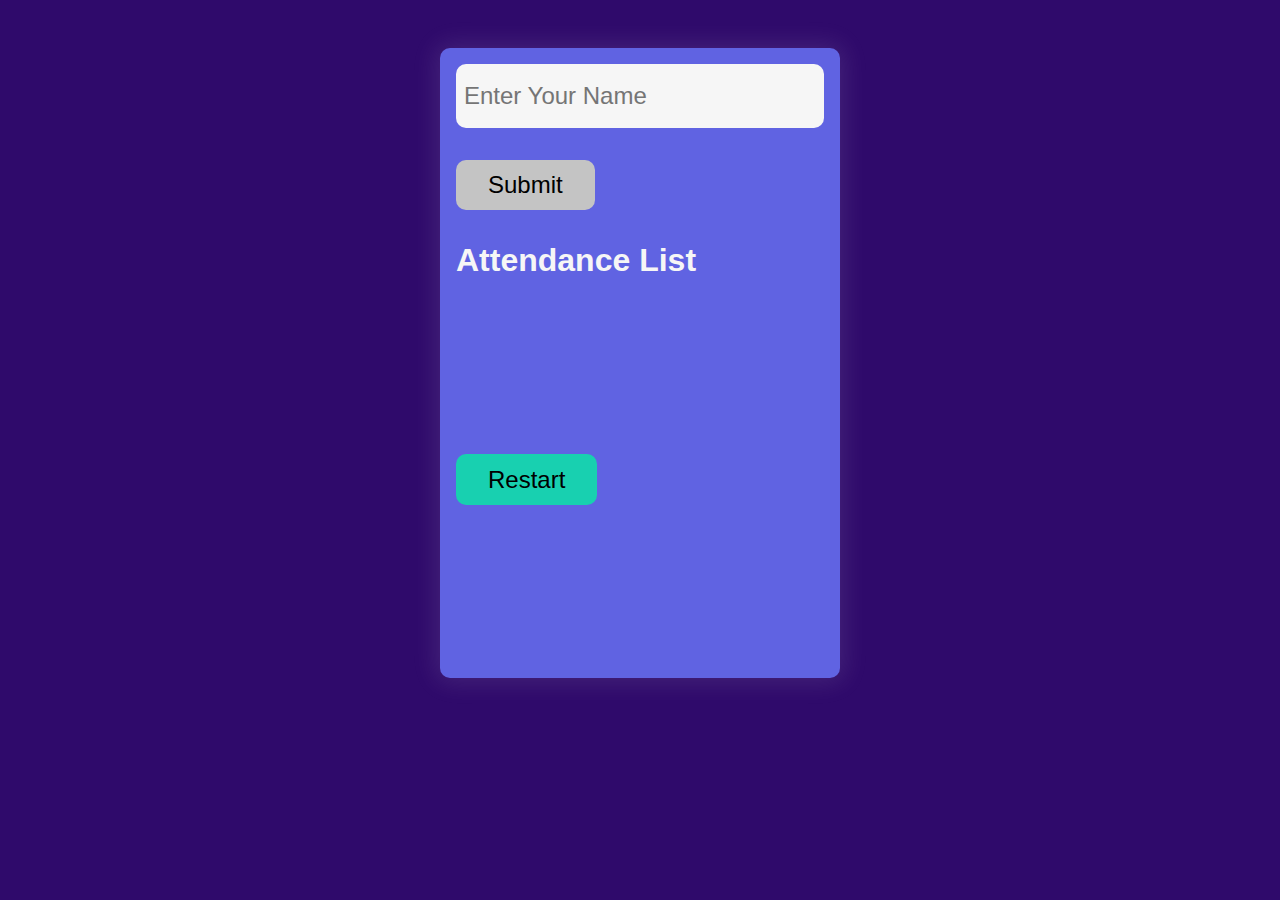
<file: attendance/index.html>
<!DOCTYPE html>

<html lang="en">

<head>

    <meta charset="UTF-8">
    <meta name="viewport" content="width=device-width, initial-scale=1.0">

    <title>Attendance List</title>
    <link rel="stylesheet" href="./styles.css">

</head>

<body>

    <div class="wrapper" id="wrapper">

        <div class="entry">
            <input type="text" placeholder="Enter Your Name" id="userinput" class="userinput">

            <button class="submit" id="submit">Submit</button>
        </div>

        <div class="list-wrapper">
            <h1>Attendance List</h1>

            <ol class="list" id="list"></ol>
        </div>

        <button id="restart" class="restart col">restart</button>

    </div>
    
    <script src="./index.js"></script>
    <!-- <script src="./main.js"></script> -->
</body>

</html>
</file>
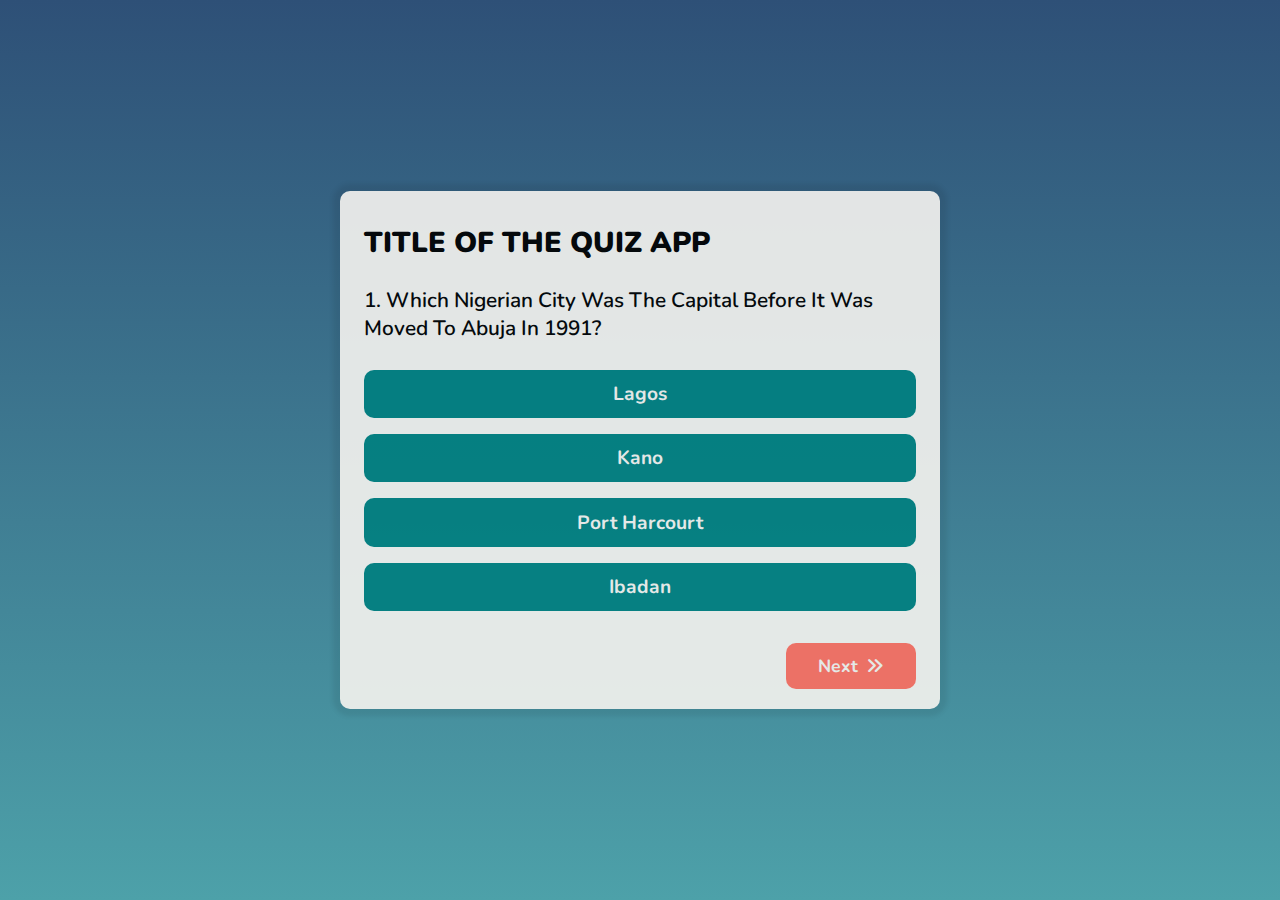
<file: Quiz App/index.html>
<!DOCTYPE html>

<html lang="en">

<head>

    <meta charset="UTF-8">
    <meta name="viewport" content="width=device-width, initial-scale=1.0">

    <title>Quiz App</title>

    <!-- Fav-icon -->
     <link rel="icon" href="./fav-icon.png">

    <!-- Style Sheet -->
    <link rel="stylesheet" href="./styles.css">

    <!-- FontAwesome -->
    <link rel="stylesheet" href="https://cdnjs.cloudflare.com/ajax/libs/font-awesome/6.7.2/css/all.min.css" integrity="sha512-Evv84Mr4kqVGRNSgIGL/F/aIDqQb7xQ2vcrdIwxfjThSH8CSR7PBEakCr51Ck+w+/U6swU2Im1vVX0SVk9ABhg==" crossorigin="anonymous" referrerpolicy="no-referrer" />

    <!-- Nunito Fonts -->
    <link rel="preconnect" href="https://fonts.googleapis.com">
    <link rel="preconnect" href="https://fonts.gstatic.com" crossorigin>
    <link href="https://fonts.googleapis.com/css2?family=Nunito:ital,wght@0,200..1000;1,200..1000&display=swap" rel="stylesheet">

</head>

<body>

    <div class="quiz__wrapper">
        <h1 id="title">title of the quiz app</h1>

        <div class="quiz_question">
            <p id="question"></p>

            <div class="answer_btn" id="answers"></div>
        </div>

        <button id="next">next <i class="fa-solid fa-angles-right"></i></button>
    </div>



    <script src="./index.js"></script>
</body>

</html>
</file>
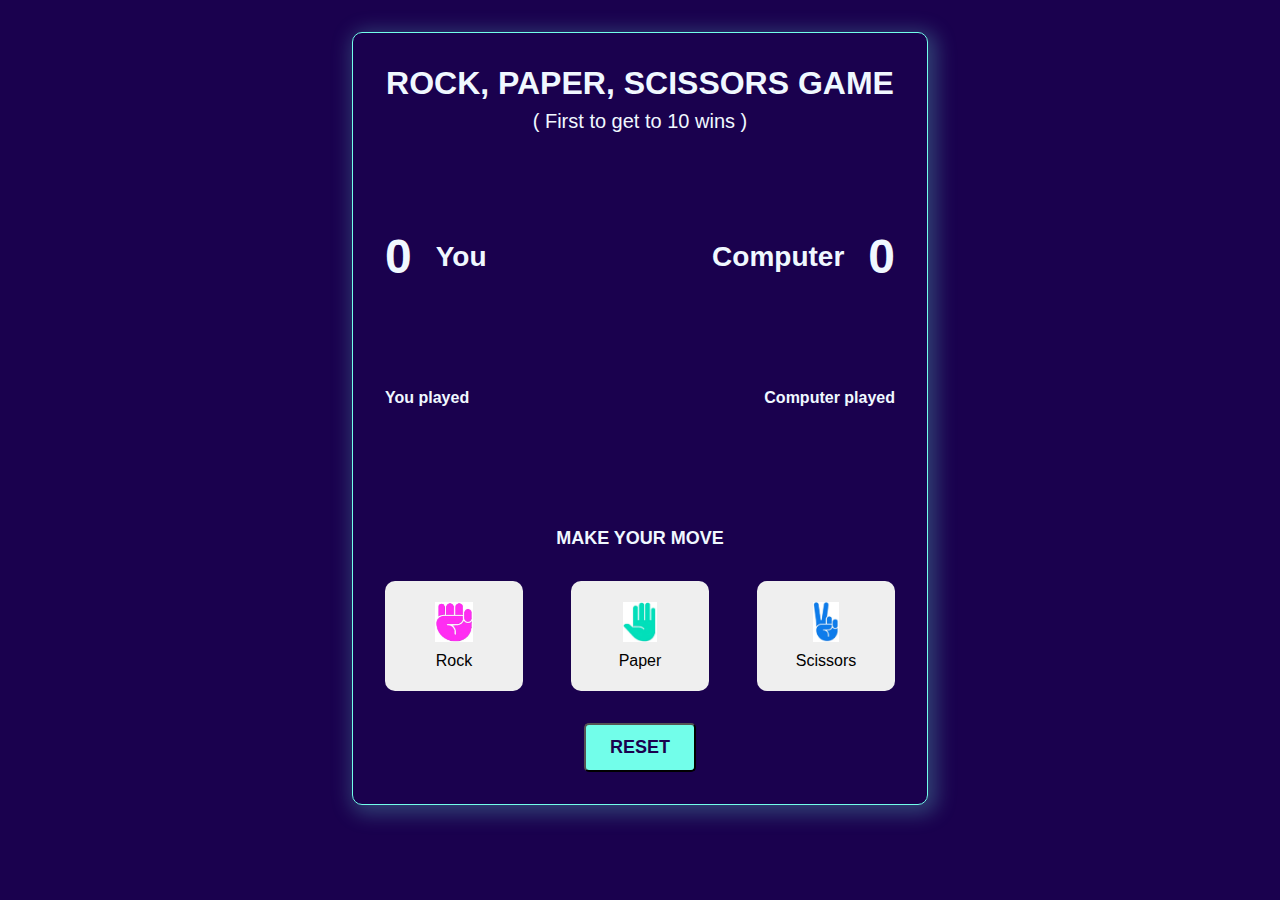
<file: Rock Paper Scissors/index.html>
<!DOCTYPE html>
<html lang="en">
<head>
  <meta charset="UTF-8">
  <meta name="viewport" content="width=device-width, initial-scale=1.0">
  <title>Rock Paper Scissors</title>
  <link rel="stylesheet" href="style.css">

</head>
<body>
  <div class="container">

    <h1>Rock, paper, scissors game</h1>
    <p>( First to get to 10 wins )</p>
    <h2 id="results"></h2>
    
    <div class="playboard">
      <div class="score">
        <div>
          <div class="play_score">
            <h3 id="playerScore">0</h3>
            <p>You</p>
          </div>
        </div>

        <div>
          <div class="play_score">
            <p>Computer</p>
            <h3 id="compScore">0</h3>
          </div>
        </div>
      </div>

      <div class="plays">
        <div class="plays_display">
          <h4>You played</h4>
          <div class="play_icon" >
            <img id="player_icon" alt="">
          </div>
        </div>
  
        <div class="plays_display">
          <div class="play_icon" >
            <img id="comp_icon"  alt="">
          </div>
          <h4 id="compPlay">Computer played</h4>
        </div>
      </div>
      

      <div class="buttons">
        <h3>Make your move</h3>
        <div>
          <button id="rock"><img src="./rock.jpg" alt="">Rock</button>
          <button id="paper"><img src="./paper.jpg" alt="">Paper</button>
          <button id="scissors"><img src="./scissors.jpg" alt="">Scissors</button>
        </div>
        
      </div>
      
      <button id="reset">Reset</button>

    </div>
  </div>

  <script src="./main.js"></script>
</body>
</html>
</file>
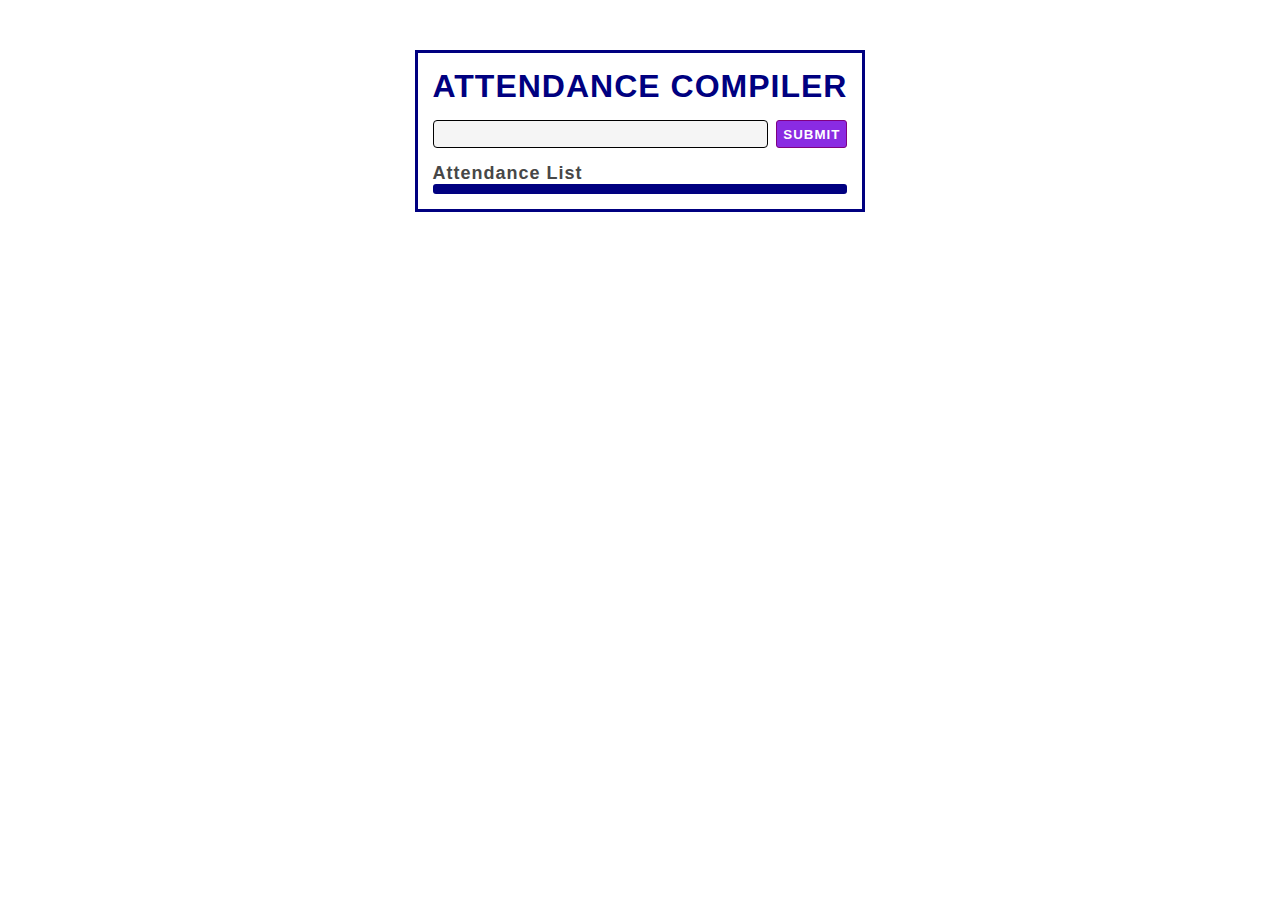
<file: AttendanceP WOSB/attendListWOB.html>
<!DOCTYPE html>
<html lang="en">
<head>
   <meta charset="UTF-8">
   <meta name="viewport" content="width=device-width, initial-scale=1.0">
   <title>Attendance List (Without Sort Button)</title>

   <link rel="stylesheet" href="attendListWB.css">
   <script type="module" src="attendListWOB.js"></script>
</head>
<body>
   
   <section>
      <h1>ATTENDANCE COMPILER</h1>

      <div class="inputBox">
         <input type="text">
         <button>SUBMIT</button>
      </div>

      <div class="nameBox">
         <h2>Attendance List</h2>

         <ol>
            
         </ol>
      </div>
   </section>

</body>
</html>
</file>
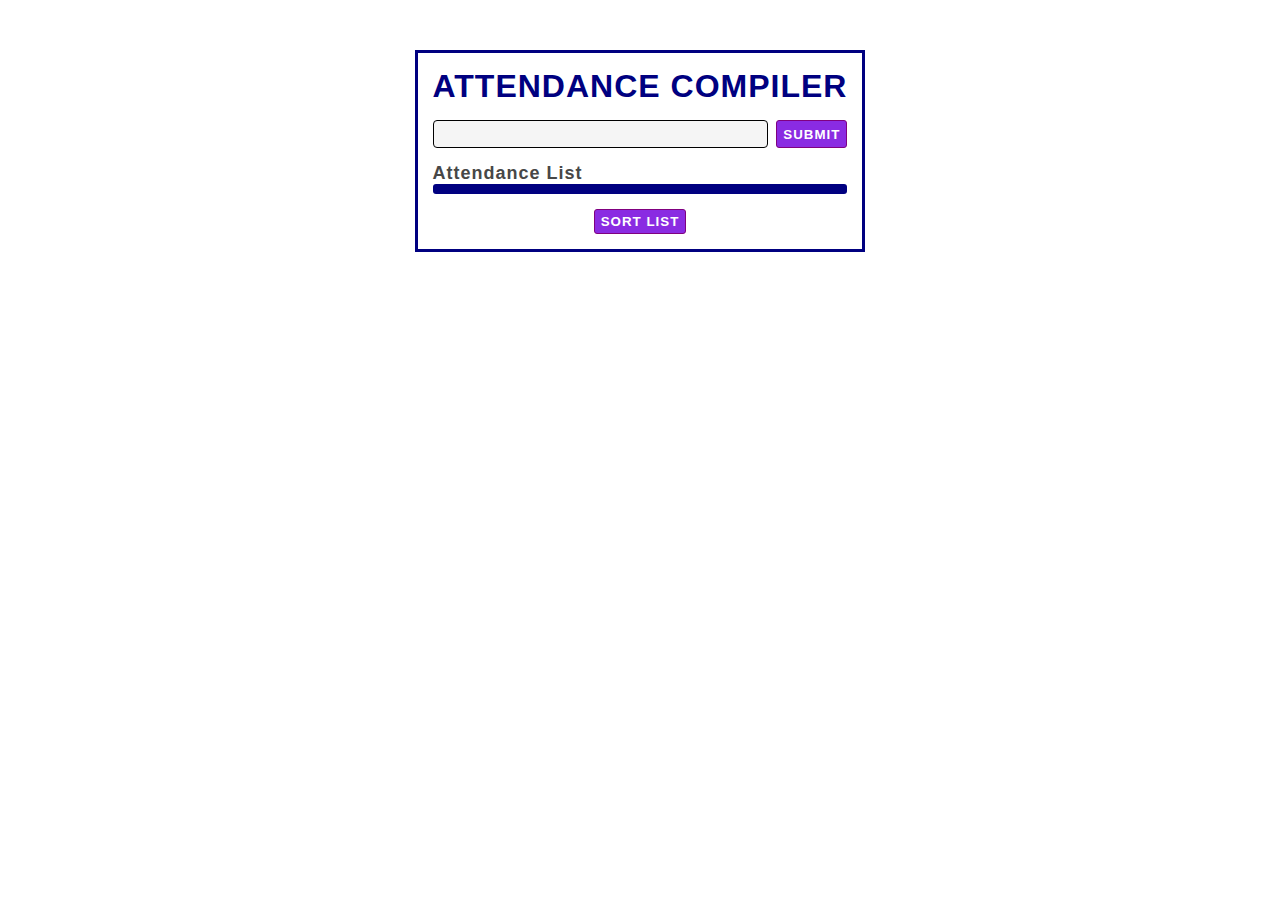
<file: AttendanceP WSB/attendListWB.html>
<!DOCTYPE html>
<html lang="en">
<head>
   <meta charset="UTF-8">
   <meta name="viewport" content="width=device-width, initial-scale=1.0">
   <title>Attendance List (With Sort Button)</title>

   <link rel="stylesheet" href="attendListWB.css">
   <script type="module" src="attendListWB.js"></script>
</head>
<body>
   
   <section>
      <h1>ATTENDANCE COMPILER</h1>

      <div class="inputBox">
         <input type="text">
         <button>SUBMIT</button>
      </div>

      <div class="nameBox">
         <h2>Attendance List</h2>

         <ol>
            
         </ol>
      </div>

      <button>SORT LIST</button>
   </section>

</body>
</html>
</file>
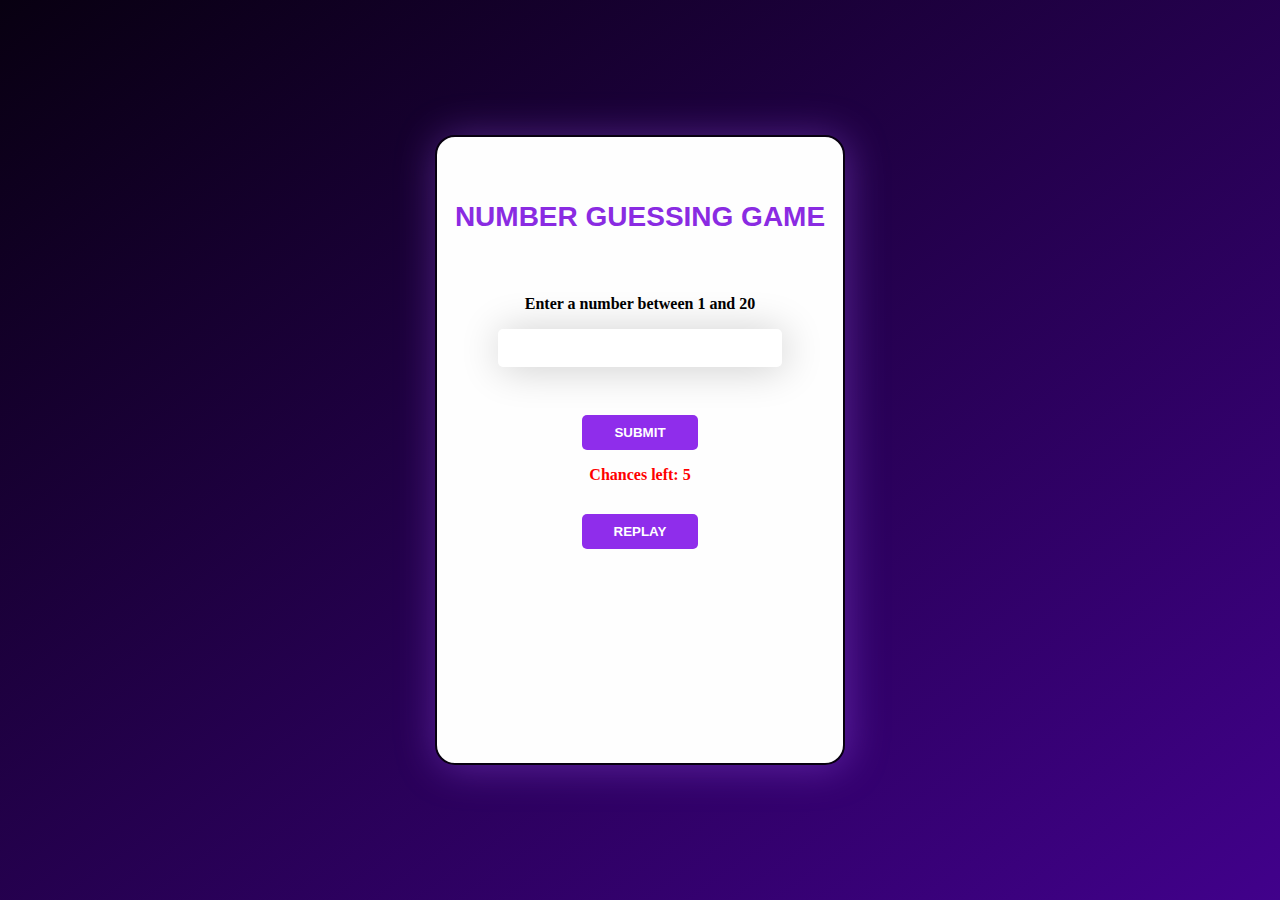
<file: Guess/guess.html>
<!DOCTYPE html>
<html lang="en">
<head>
  <meta charset="UTF-8">
  <meta name="viewport" content="width=device-width, initial-scale=1.0">
  <title>Number guessing game</title>

  <link rel="stylesheet" href="guess.css">
</head>
<body>
  <div class="container">
    <div class="box">
      <h1>Number guessing game</h1>
      <div class="input-content">
        <h4>Enter a number between <span id="min"></span> and <span id="max"></span></h4>
        <input type="number" name="" id="playernum">
        <p id="wrongans"></p>
        <button type="submit" onclick="" id="submit">Submit</button>
        <p class="chances">Chances left: <span id="chances"></span></p>
        <h6 id="result"></h6>

        <button onclick="resetGame()" id="replay">Replay</button>
      </div>
    </div>
  </div>


  <script src="./guess.js">
    
  </script>
</body>
</html>
</file>
<file: attendance/styles.css>
*{
    margin: 0;
    padding: 0;
    box-sizing: border-box;
    font-family: Arial, Helvetica, sans-serif;
}

body{
    background-color: #2f0a6b;
    color: #f6f6f6;
}

.wrapper{
    width: 90%;
    max-width: 25rem;
    min-height: 70vh;
    margin: 3rem auto;
    background-color: #6063e2;
    display: flex;
    flex-direction: column;
    gap: 2rem;
    padding: 1rem;
    box-shadow: 0px 0px 25px 5px rgba(246, 246, 246, 0.1);
    border-radius: 10px;
}

.entry{
    display: flex;
    flex-direction: column;
    gap: 2rem;
}

.userinput{
    outline: none;
    height: 4rem;
    font-size: 1.5rem;
    background-color: #f6f6f6;
    border: none;
    border-radius: 10px;
    padding: 0 0.5rem;
}

.userinput::selection{
    background-color: blue;
    color: rgb(246, 246, 246);
}

.submit,
.restart{
    all: unset;
    background-color: #c4c4c4;
    color: black;
    align-self: flex-start;
    padding: 0.7rem 2rem;
    font-size: 1.5rem;
    border-radius: 10px;
    cursor: pointer;
}

.list-wrapper{
    display: flex;
    flex-direction: column;
    gap: 1rem;
    min-height: 20vh;
}

.wrapper ol{
    display: flex;
    flex-direction: column;
    gap: 0.5rem;
}

.wrapper li{
    list-style-position: inside;
}

.col{
    background-color:  #18d0b0;
    color: black;
    text-transform: capitalize;
}
</file>
<file: Quiz App/styles.css>
*{
    margin: 0;
    padding: 0;
    box-sizing: border-box;
    font-family: "Nunito", serif;
}

:root{
    --primary-color: #2E5077;
    --sec-color: #4DA1A9;
    --sec-color-lite: #FFC857;
    --mint-green: #50C878;
    --blue: #4DA8DA;
    --teal: #008080;
    --coal: #FF6F61;
    --golden-green: #FFD700;
    --acc-color: #F6F4F0;
    --correct: #000957;
}

body{
    background-color: var(--primary-color);
    background-image: linear-gradient(to bottom, var(--primary-color), var(--sec-color));
    /* background: linear-gradient(to bottom, #2E5077, #B6D0E2); */
    height: 100vh;
    display: flex;
    justify-content: center;
    align-items: center;
}

.quiz__wrapper{
    background-color: var(--acc-color);
    width: 90%;
    max-width: 600px;
    margin-inline: auto;
    /* height: 93%; */
    /* max-height: 33rem; */
    min-height: 30rem;
    border-radius: 10px;
    padding: 3rem 1rem;
    opacity: 0.9;
    display: flex;
    flex-direction: column;
    justify-content: center;
    gap: 1.2rem;
    box-shadow: 0px 0px 5px 7px rgba(0, 0, 0, 0.08);
}

.quiz__wrapper h1{
    text-transform: uppercase;
    font-size: 1.3rem;
    font-weight: 900;
}

.quiz_question {
    width: 100%;
    text-align: left;
    display: flex;
    flex-direction: column;
    justify-content: center;
    gap: 1.5rem;
}

.quiz_question p{
    text-transform: capitalize;
    font-size: 1rem;
    /* margin-inline: auto; */
    display: flex;
    justify-content: flex-start;
    align-items: center;
    font-weight: 600;
    height: 4rem;
}

.answer_btn{
    display: grid;
    grid-template-columns: 1fr;
    gap: 1rem;
}

.answer_btn button{
    all: unset;
    background-color: var(--teal);
    /* border: 5px solid var(--primary-color); */
    padding: 0.7rem 2rem;
    border-radius: 10px;
    text-align: center;
    cursor: pointer;
    color: var(--acc-color);
    font-weight: 700;
}

.answer_btn button:hover{
    /* background-color: var(--sec-color-lite); */
    scale: 0.98;
    background-color: rgba(0, 128, 128, 0.88);
    transition: all 0.4s;
}

.answer_btn > div{
    display: flex;
    flex-direction: column;
    justify-content: center;
    align-items: center;
    gap: 1rem;
}

/* Class for selected answer */
.correct{
    background-color: var(--correct);
    color: var(--acc-color);
}

.quiz__wrapper > button{
    align-self: flex-start;
    background-color: var(--coal);
    border: none;
    color: var(--acc-color);
    padding: 0.7rem 2rem;
    border-radius: 10px;
    font-size: 1rem;
    text-transform: capitalize;
    cursor: pointer;
    display: flex;
    align-items: center;
    gap: 0.5rem;
    position: relative;
    top: 0.8rem;
    font-weight: 700;
}

.quiz__wrapper > button:hover{
    transform: translateY(-0.15rem);
    transition: 0.3s;
    background-color: rgba(249, 87, 72, 0.9);
}

@media (min-width: 768px){
    .quiz__wrapper{
        /* height: 87vh; */
        padding: 2rem 1.5rem;
    }

    .quiz__wrapper h1{
        font-size: 1.8rem;
    }

    .quiz_question p{
        font-size: 1.3rem;
        /* text-align: left; */
    }

   /*  .answer_btn{
        grid-template-columns: 1fr 1fr;
    } */

    .answer_btn button{
        font-size: 1.2rem;
    }

    .quiz__wrapper > button{
        align-self: flex-end;
        font-size: 1.1rem;
    }
}
</file>
<file: Rock Paper Scissors/style.css>
* {
  margin: 0;
  padding: 0;
  box-sizing: border-box;
  font-family:Arial, Helvetica, sans-serif;
}

body {
  background: #1a014e;
  color: aliceblue;
}

.container {
  width: 45vw;
  margin:2rem auto;
  display: flex;
  flex-direction: column;
  justify-content: center;
  align-items: space-between;
  gap: 3rem;
  border: 1px solid #72FEEA;
  box-shadow: 4px 4px 20px 5px #72fee940;
  padding: 2rem;
  border-radius: 10px;
  /* margin: 2rem; */
  
}

h1{
  text-transform: uppercase;
  text-align: center;
}

#results{
  text-align: center;
}

.playboard {
  display: flex;
  flex-direction: column;
  gap: 2rem;
}

.score {
  display: flex;
  justify-content: space-between;
  align-items: center;
}

.container > p {
  margin-top: -2.5rem;
  font-size: 1.25rem;
  text-align: center;

}

.play_score {
  display: flex;
  align-items: center;
  gap: 1.5rem;
}

.play_score h3 {
  font-size: 3rem;
}

.play_score p {
  font-size: 1.75rem;
  font-weight: 600;
}

.plays{
  display: flex;
  justify-content: space-between;
  align-items: center;
  margin-top: 2rem;
}

.plays_display{
  display: flex;
  align-items: center;
  gap: 2rem;
}

.play_icon {
  /* width: 150px; */
  height: 100px;
  border: none;
}

.play_icon  img{
  /* width: 150px; */
  height: 100px;
  border: none;
}

.buttons{
  margin-top: 3rem;
}

.buttons h3{
  text-align: center;
  font-size: 1.125rem;
  text-transform: uppercase;
  margin-bottom: 2rem;
}
.buttons div{
 display: flex;
 justify-content: center;
 gap: 3rem;
}

.buttons div button {
  display: flex;
  flex-direction: column;
  align-items: center;
  justify-content: center;
  gap: 10px;

  width: 150px;
  height: 110px;
  border: none;
  border-radius: 10px;
  font-size: 1rem;
  cursor: pointer;
  transition: all 300ms ;
}

.buttons div button:hover {
  background-color: #1a014e;
  color: aliceblue;
  box-shadow: 1px 2px 30px #ffffff36;
}


.buttons div button img {
  height: 40px;
}

#reset {
  align-self: center;
  text-transform: uppercase;
  font-weight: 600;
  font-size: 1.125rem;
  padding: 0.75rem 1.5rem;
  background: #72FEEA;
  border-radius: 5px;
  color: #1a014e;
  cursor: pointer;
}

#reset:hover {
  background: #1e7668;
  color: whitesmoke;
  box-shadow: 1px 2px 30px #ffffff36;
}


@media (max-width: 768px){
 
  .container {
    width: 80vw;
  }

  .container > p {
    margin-top: -2.5rem;
    font-size: 1rem;
    text-align: center;
  }

  .score h2{
    font-size: 1.125rem;
  }
  
  .play_score h3 {
    font-size: 2.5rem;
  }
  
  .play_score p {
    font-size: 1.5rem;
  }
  
  .play_icon {
    height: 80px;
  }
  
  .play_icon  img{
    height: 80px;
  }
  
  .buttons div{
   display: flex;
   justify-content: center;
   gap: 3rem;
  }
  
  .buttons div button {
    width: 120px;
    height: 90px;
  }

  .buttons div button img {
    height: 70px;
  }
  
  #reset {
    font-size: 1.125rem;
  }
}


@media (max-width: 425px){
 
  .container {
    width: 80vw;
  }

  h1 {
    font-size: 1.5rem;
  }

  .container > p {
    margin-top: -2.5rem;
    font-size: 0.75rem;
    text-align: center;
  }

  #results{
    font-size: 1rem;
  }
  
  .play_score h3 {
    font-size: 1.5rem;
  }
  
  .play_score p {
    font-size: 1.125rem;
  }
  
  .play_icon {
    height: 50px;
  }
  
  .play_icon  img{
    height: 50px;
  }

  .plays{
    display: flex;
    justify-content: space-between;
    align-items: center;
    margin-top: 2rem;
  }
 
  .plays_display{
    display: flex;
    flex-direction: column;
    align-items: center;
    gap: 2rem;
  }

  .plays_display h4 {
    font-size: 0.75rem;
  }

  .plays_display #compPlay {
    order: -1;
  }
  
  
.buttons{
  margin-top: 2rem;
}

.buttons h3{
  font-size: 0.85rem;
}
.buttons div{
 gap: 1.5rem;
}

.buttons div button {
  gap: 10px;
  height: 70px;
  border-radius: 5px;
  font-size: 0.85rem;
}

.buttons div button img {
  height: 30px;
}

#reset {
  font-size: 0.85rem;
  padding: 0.75rem 1.125rem;
  background: #72FEEA;
  border-radius: 5px;
  color: #1a014e;
  cursor: pointer;
}
}
</file>
<file: AttendanceP WOSB/attendListWB.css>
* {
   margin: 0;
   padding: 0;
   box-sizing: border-box;
   font-family: 'Gill Sans', 'Gill Sans MT', Calibri, 'Trebuchet MS', sans-serif;
}

section {
   margin: 50px auto;
   width: fit-content;
   border: 3px solid navy;
   background-color: white;
   padding: 15px;
   display: flex;
   flex-direction: column;
   align-items: center;
   gap: 15px;
}

h1 {
   letter-spacing: 1px;
   color: navy;
   user-select: none;
}

h2 {
   font-size: 18px;
   letter-spacing: 1px;
   user-select: none;
   color: rgb(71, 71, 71);
}

.nameBox {
   width: 100%;
}

.inputBox {
   width: 100%;
   display: flex;
   gap: 8px;
}

.inputBox > input {
   flex-grow: 1;
   border: 1.5px solid black;
   border-radius: 4px;
   outline: none;
   padding: 3px 5px;
   font-size: 17px;
   background-color: whitesmoke;
}

.inputBox > input:focus {
   border: 1.5px solid brown;
   background-color: beige;
}

ol {
   list-style-position: inside;
   background-color: navy;
   border-radius: 3px;
   padding: 5px;
   display: flex;
   flex-direction: column;
   gap: 2px;
}

ol > li::marker {
   color: brown;
}

ol > li {
   background-color: whitesmoke;
   padding: 2px 4px;
   letter-spacing: 1px;
   flex-shrink: 0;
}

button {
   font-weight: bold;
   letter-spacing: 1px;
   padding: 4px 6px;
   background-color: blueviolet;
   color: white;
   border: 1.5px solid purple;
   border-radius: 3px;
   cursor: pointer;
   user-select: none;
   transition: all 0.5s;
}

button:hover {
   background-color: purple;
}

button:active {
   background-color: white;
}
</file>
<file: AttendanceP WSB/attendListWB.css>
* {
   margin: 0;
   padding: 0;
   box-sizing: border-box;
   font-family: 'Gill Sans', 'Gill Sans MT', Calibri, 'Trebuchet MS', sans-serif;
}

section {
   margin: 50px auto;
   width: fit-content;
   border: 3px solid navy;
   background-color: white;
   padding: 15px;
   display: flex;
   flex-direction: column;
   align-items: center;
   gap: 15px;
}

h1 {
   letter-spacing: 1px;
   color: navy;
   user-select: none;
}

h2 {
   font-size: 18px;
   letter-spacing: 1px;
   user-select: none;
   color: rgb(71, 71, 71);
}

.nameBox {
   width: 100%;
}

.inputBox {
   width: 100%;
   display: flex;
   gap: 8px;
}

.inputBox > input {
   flex-grow: 1;
   border: 1.5px solid black;
   border-radius: 4px;
   outline: none;
   padding: 3px 5px;
   font-size: 17px;
   background-color: whitesmoke;
}

.inputBox > input:focus {
   border: 1.5px solid brown;
   background-color: beige;
}

ol {
   list-style-position: inside;
   background-color: navy;
   border-radius: 3px;
   padding: 5px;
   display: flex;
   flex-direction: column;
   gap: 2px;
}

ol > li::marker {
   color: brown;
}

ol > li {
   background-color: whitesmoke;
   padding: 2px 4px;
   letter-spacing: 1px;
   flex-shrink: 0;
}

button {
   font-weight: bold;
   letter-spacing: 1px;
   padding: 4px 6px;
   background-color: blueviolet;
   color: white;
   border: 1.5px solid purple;
   border-radius: 3px;
   cursor: pointer;
   user-select: none;
   transition: all 0.5s;
}

button:hover {
   background-color: purple;
}

button:active {
   background-color: white;
}
</file>
<file: Guess/guess.css>
* {
  margin: 0;
  padding: 0;
  box-sizing: border-box;
}

.container {
  width: 100vw;
  height: 100vh;
  display: flex;
  justify-content: center;
  align-items: center;
  background: linear-gradient(to bottom right, #080011, rgb(65, 1, 139));
}

.box {
  background: #fefefe;
  width: 32%;
  height: 70%;
  border-radius: 20px;
  border: 2px solid #080011;
  box-shadow: 2px 2px 40px rgb(164, 87, 252, 0.4);
  text-align: center;
}

.box h1 {
  font-size: 1.75rem;
  color: blueviolet;
  text-transform: uppercase;
  font-family: 'Trebuchet MS', 'Lucida Sans Unicode', 'Lucida Grande', 'Lucida Sans', Arial, sans-serif;
  font-weight: 700;
  padding-block: 2rem;
  margin-top: 2rem;
}

.input-content {
  display: flex;
  flex-direction: column;
  align-items: center;
  justify-content: center;
  height: 50%;
  gap: 1rem;
}

.input-content h4 {
  font-size: 1rem;
  font-family: Cambria, Cochin, Georgia, Times, 'Times New Roman', serif;
}

p {
  height: 1rem;
  font-family: Cambria, Cochin, Georgia, Times, 'Times New Roman', serif;
  font-style: italic;
  font-size: small;
  color: red;
}

.chances {
  font-style: normal;
  font-weight: 600;
  font-size: 16px;
  color: red;
}

h6 {
  text-transform: uppercase;
  font-size: 1rem;
  color: green;
  font-family: 'Trebuchet MS', 'Lucida Sans Unicode', 'Lucida Grande', 'Lucida Sans', Arial, sans-serif;
}

input {
  width: 70%;
  padding: 0.625rem;
  font-size: 1rem;
  border-radius: 5px;
  border: none;
  outline: none;
  box-shadow: 2px 2px 40px rgb(0, 0, 0, 0.2);
}

input:focus {
  outline: 2px solid blueviolet;
}

button {
  font-weight: 700;
  text-transform: uppercase;
  padding: 0.625rem 2rem;
  border: 0;
  border-radius: 5px;
  color: white;
  background-color: rgb(143, 45, 235);
}

button:hover {
  background-color: rgb(89, 29, 146);
  box-shadow: 2px 2px 40px rgb(0, 0, 0, 0.2);
  cursor: pointer;
}
</file>
